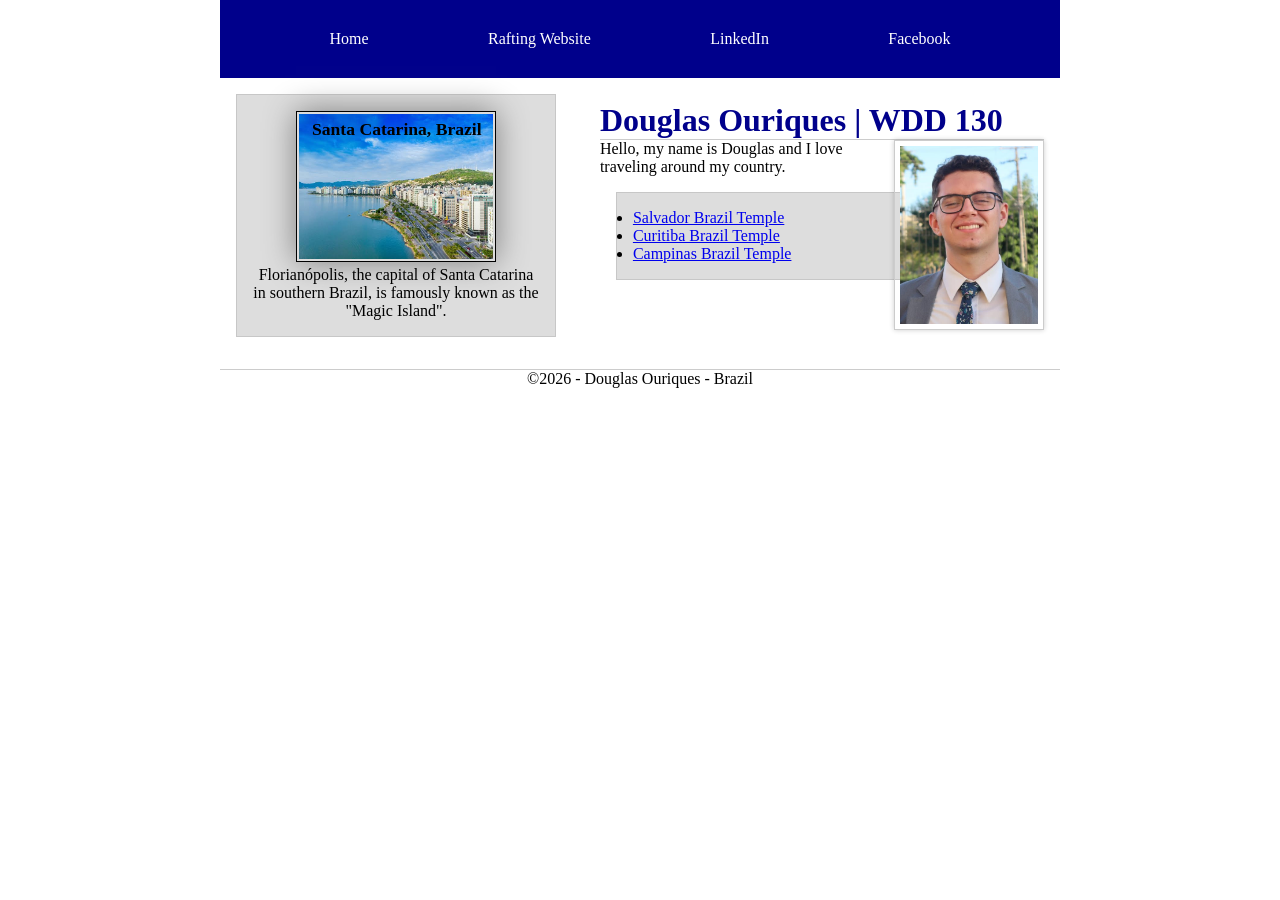
<file: index.html>
<!DOCTYPE html>
<html lang="en">

<head>
    <meta charset="UTF-8">
    <meta name="viewport" content="width=device-width, initial-scale=1.0">
    <title>Douglas Ouriques | WDD 130</title>
    <meta name="description" content="Home page of Douglas Ouriques for WDD 130 course, showcasing my personal background and interests in software development.">
    <meta name="author" content="Douglas Ouriques">
    <link rel="stylesheet" href="styles/styles.css">
</head>

<body>
    <header>
        <nav>
            <a href="#">Home</a>
            <a href="wwr/">Rafting Website</a>
            <a href="https://www.linkedin.com/" target="_blank" rel="noopener">LinkedIn</a>
            <a href="https://www.facebook.com/" target="_blank" rel="noopener">Facebook</a>
        </nav>
    </header>
    <div class="grid">
        <main>
            <h1>Douglas Ouriques | WDD 130</h1>
            <img src="images/profile.jpg" alt="Douglas Ouriques Profile Picture">
            <p>Hello, my name is Douglas and I love traveling around my country.</p>
            <ul class="box">
                <li><a href="https://www.churchofjesuschrist.org/temples/details/salvador-brazil-temple?lang=eng" target="_blank" rel="noopener">Salvador Brazil Temple</a></li>
                <li><a href="https://www.churchofjesuschrist.org/temples/details/curitiba-brazil-temple?lang=eng" target="_blank" rel="noopener">Curitiba Brazil Temple</a></li>
                <li><a href="https://www.churchofjesuschrist.org/temples/details/campinas-brazil-temple?lang=eng" target="_blank" rel="noopener">Campinas Brazil Temple</a></li>
            </ul>
        </main>
        <aside class="box">
            <h2>Santa Catarina, Brazil</h2>
            <img src="images/floripa.jpeg" alt="Picture of Florianópolis, Santa Catarina">
            <p>Florianópolis, the capital of Santa Catarina in southern Brazil, is famously known as the "Magic Island".</p>
        </aside>
    </div>
    <footer>
        <p>©2026 - Douglas Ouriques - Brazil</p>
    </footer>

</body>

</html>
</file>
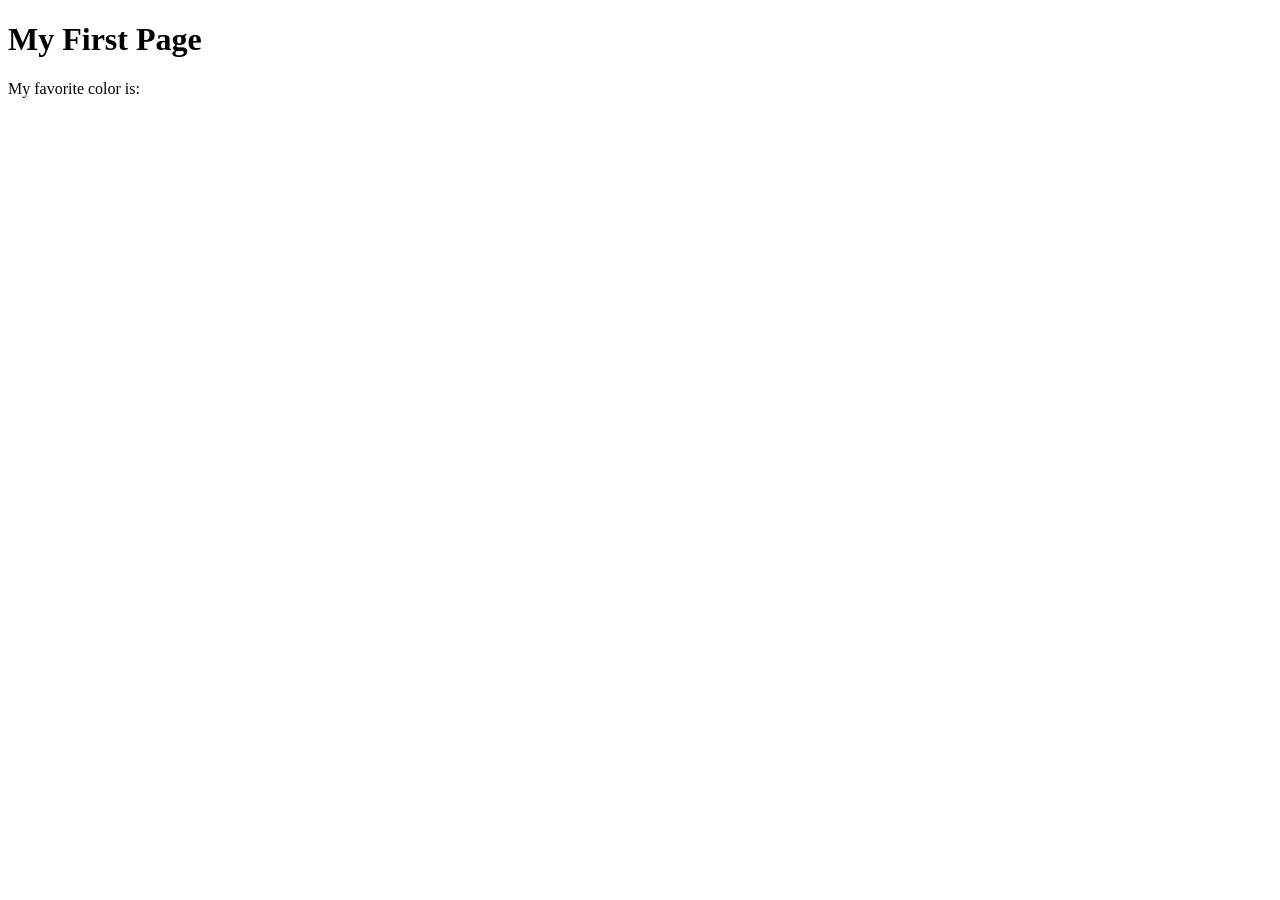
<file: week01/first-page.html>
<!DOCTYPE html>
<html lang="en">

<head>
    <meta charset="UTF-8">
    <meta name="viewport" content="width=device-width, initial-scale=1.0">
    <title>My First Page</title>
</head>

<body>
    <h1>My First Page</h1>
    <p>My favorite color is: </p>
</body>

</html>
</file>
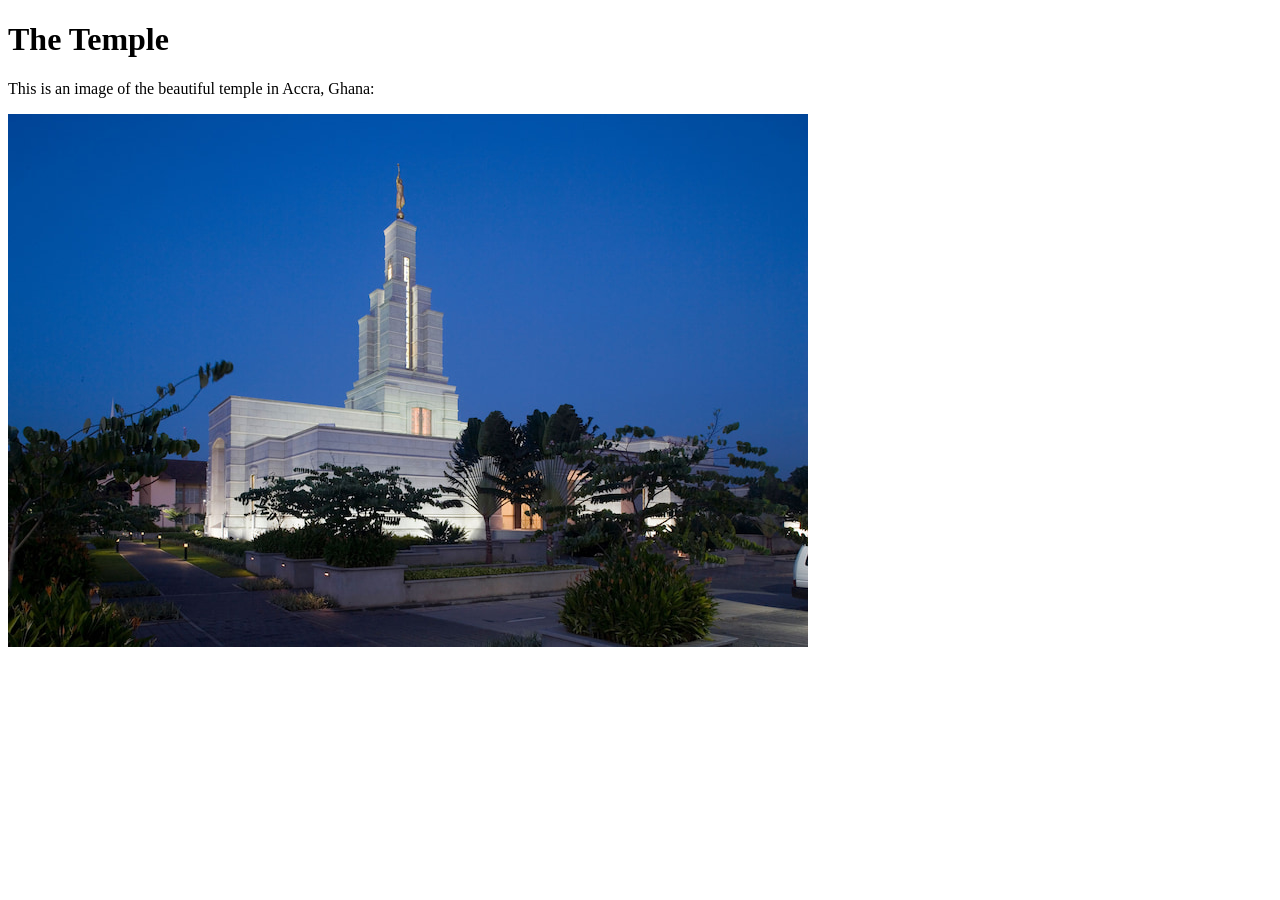
<file: week01/images-solution.html>
<!DOCTYPE html>
<html lang="en">

<head>
    <meta charset="UTF-8">
    <meta name="viewport" content="width=device-width, initial-scale=1.0">
    <title>Temple Image</title>
</head>

<body>
    <h1>The Temple</h1>
    <p>This is an image of the beautiful temple in Accra, Ghana:</p>
    <img src="images/temple-small.jpg" alt="The Accra Ghana Temple">

</body>

</html>
</file>
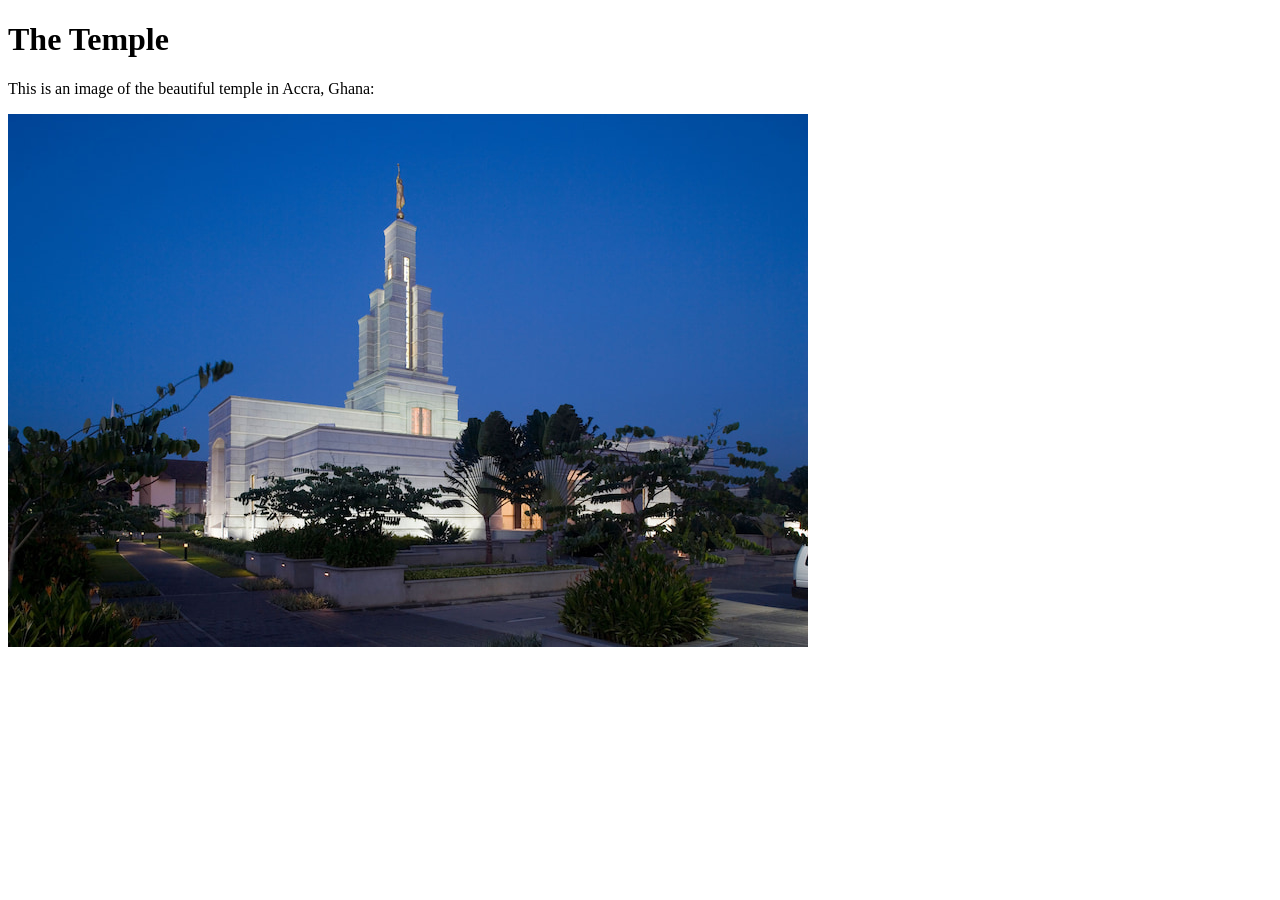
<file: week01/images.html>
<!DOCTYPE html>
<html lang="en">

<head>
    <meta charset="UTF-8">
    <meta name="viewport" content="width=device-width, initial-scale=1.0">
    <title>Temple Image</title>
</head>

<body>
    <h1>The Temple</h1>
    <p>This is an image of the beautiful temple in Accra, Ghana:</p>
    <img src="images/temple-small.jpg" alt="The Accra Ghana Temple" width="800" height="533">

</body>

</html>
</file>
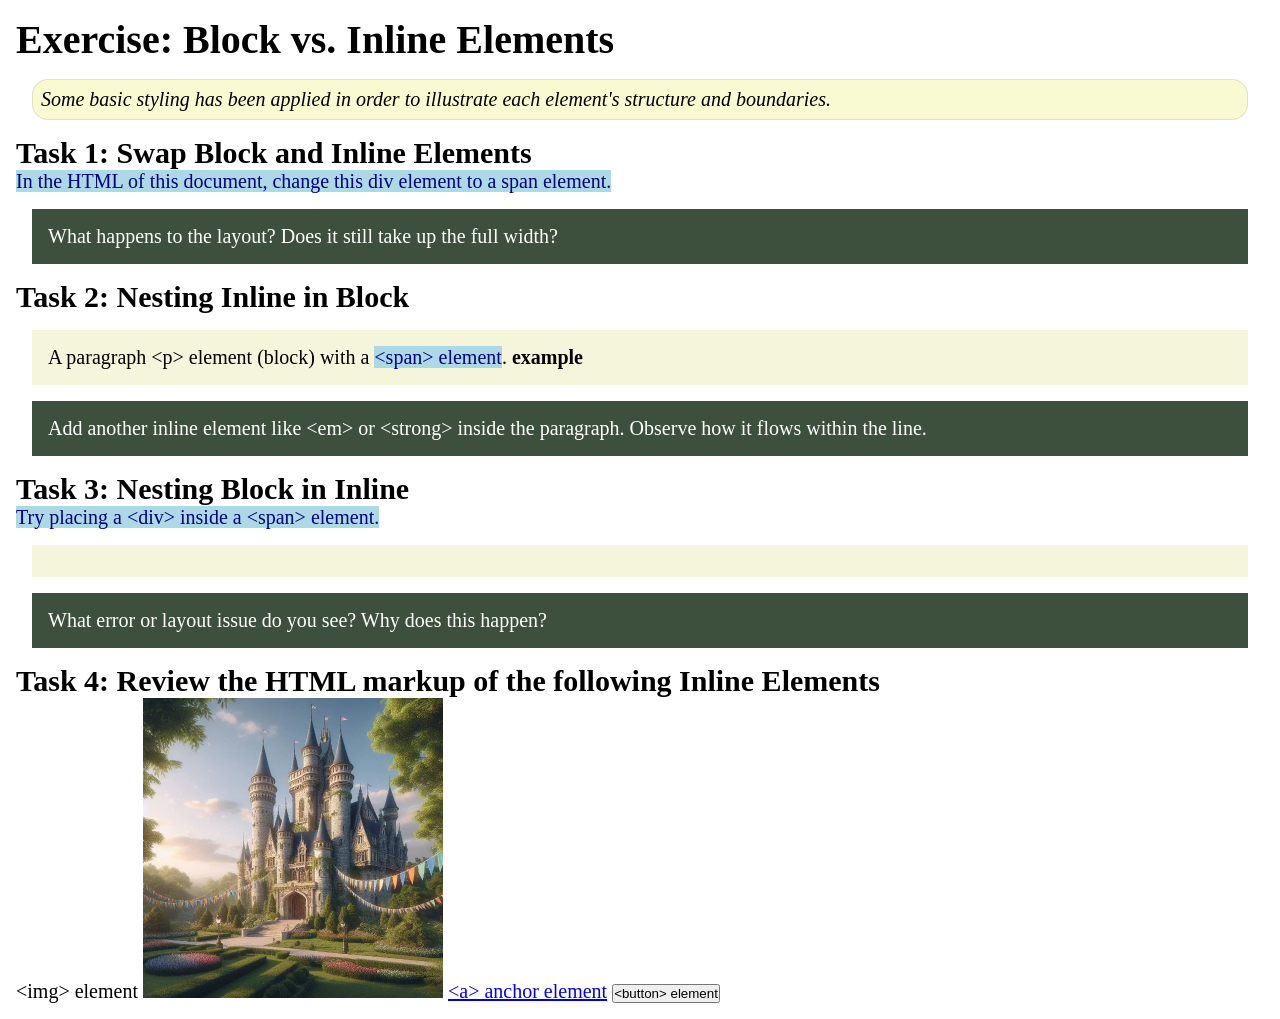
<file: week02/block-vs-inline.html>
<!DOCTYPE html>
<html lang="en">

<head>
    <meta charset="UTF-8">
    <meta name="viewport" content="width=device-width, initial-scale=1.0">
    <title>Exercise: Block vs. Inline Elements</title>
    <link rel="stylesheet" href="styles/block-vs-inline.css">
</head>

<body>
    <main>
        <h1>Exercise: Block vs. Inline Elements</h1>
        <p class="note">Some basic styling has been applied in order to illustrate each element's structure and boundaries.</p>

        <h2>Task 1: Swap Block and Inline Elements</h2>
        <span>In the HTML of this document, change this div element to a span element.</span>

        <p class="question">What happens to the layout? Does it still take up the full width?</p>

        <h2>Task 2: Nesting Inline in Block</h2>
        <p>A paragraph &lt;p&gt; element (block) with a <span>&lt;span&gt; element</span>.
            <strong>example</strong>
        </p>
        <p class="question">Add another inline element like &lt;em&gt; or &lt;strong&gt; inside the paragraph. Observe how it flows within the line.</p>

        <h2>Task 3: Nesting Block in Inline</h2>
        <span>Try placing a &lt;div&gt; inside a &lt;span&gt; element.
            <div></div>
        </span>
        <p class="question">What error or layout issue do you see? Why does this happen?</p>

        <h2>Task 4: Review the HTML markup of the following Inline Elements</h2>
        &lt;img&gt; element
        <img src="images/castle.webp" alt="placeholder image (images are inline)" width="300" height="300">
        <a href="https://churchofjesuschrist.org">&lt;a&gt; anchor element</a>
        <button type="button">&lt;button&gt; element</button>
    </main>
</body>

</html>
</file>
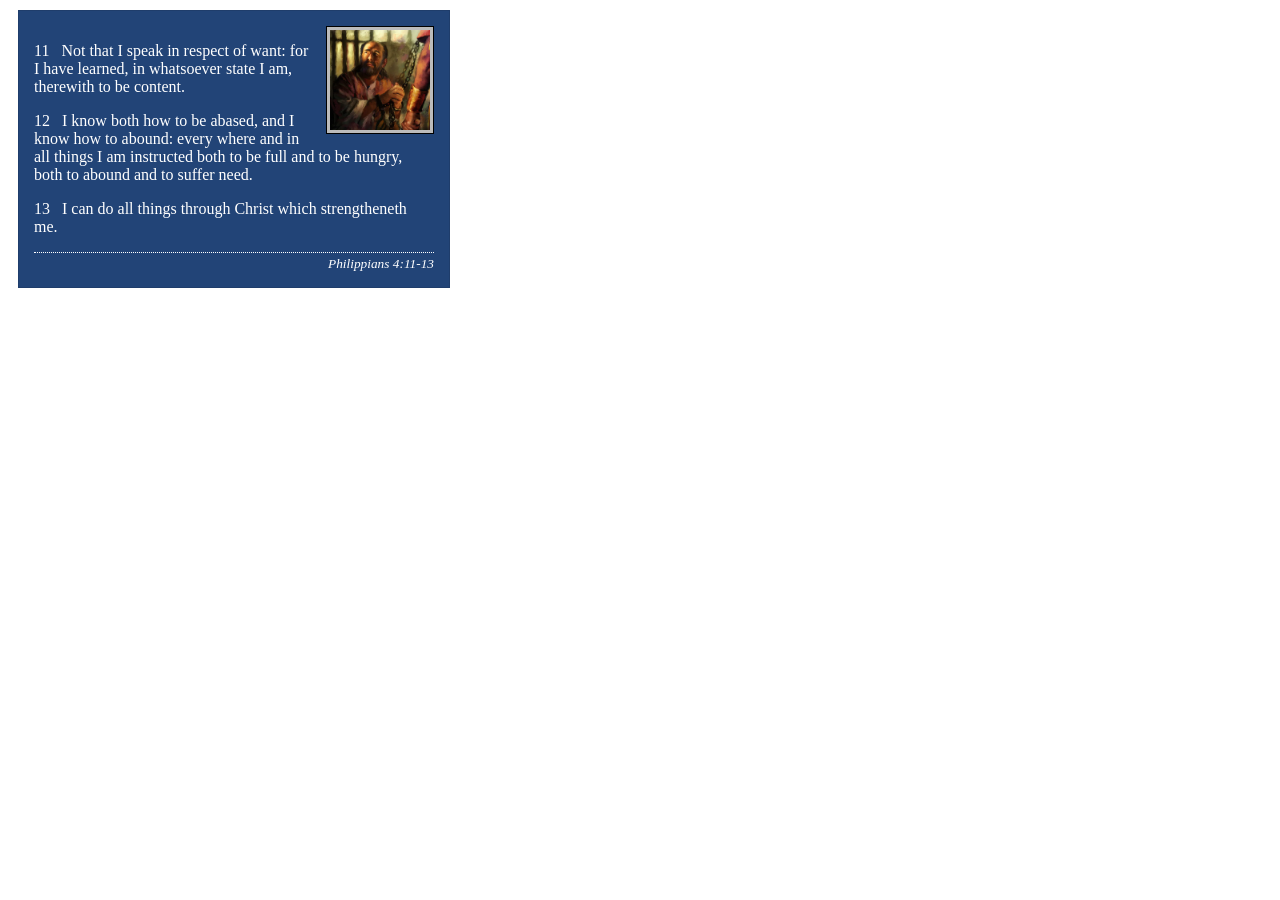
<file: week02/box-model-solution.html>
<!DOCTYPE html>
<html lang="en">

<head>
    <meta charset="UTF-8">
    <meta name="viewport" content="width=device-width, initial-scale=1.0">
    <title>Box Model Activity</title>
    <link rel="stylesheet" href="styles/box-model-solution.css">
</head>

<body>
    <main>
        <div class="callout">
            <img src="images/apostle-paul-imprisoned.webp" alt="Paul the Apostle - Imprisoned in Rome" width="200" height="200">
            <blockquote>
                <p>11 &nbsp; Not that I speak in respect of want: for I have learned, in whatsoever state I am, therewith to be content.</p>
                <p>12 &nbsp; I know both how to be abased, and I know how to abound: every where and in all things I am instructed both to be full and to be hungry, both to abound and to suffer need.</p>
                <p>13 &nbsp; I can do all things through Christ which strengtheneth me.</p>
            </blockquote>
            <cite>Philippians 4:11-13</cite>
        </div>
    </main>
</body>

</html>
</file>
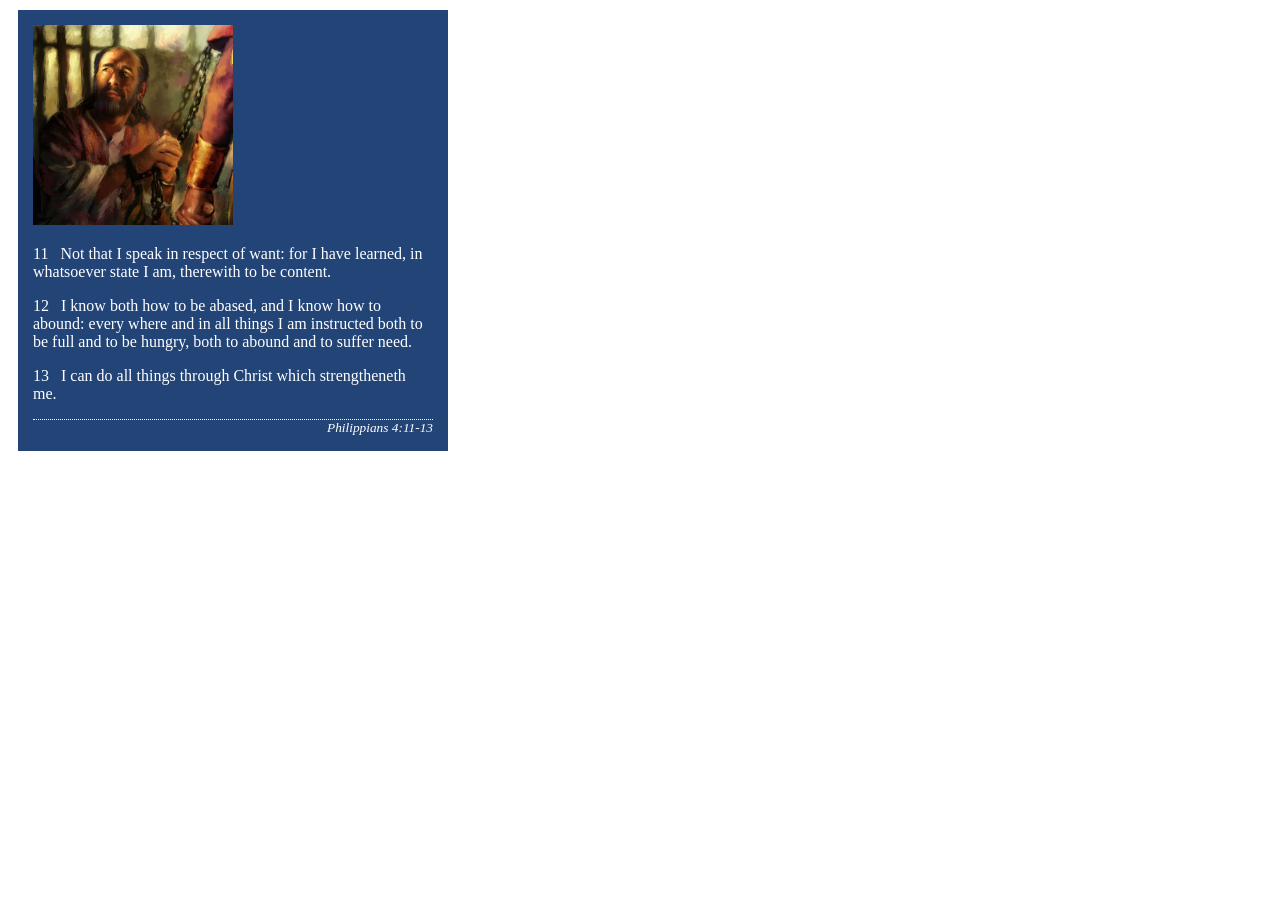
<file: week02/box-model.html>
<!DOCTYPE html>
<html lang="en">

<head>
    <meta charset="UTF-8">
    <meta name="viewport" content="width=device-width, initial-scale=1.0">
    <title>Box Model Activity</title>
    <link rel="stylesheet" href="styles/box-model.css">
</head>

<body>
    <main>
        <div class="callout">
            <img src="images/apostle-paul-imprisoned.webp" alt="Paul the Apostle - Imprisoned in Rome" width="200" height="200">
            <blockquote>
                <p>11 &nbsp; Not that I speak in respect of want: for I have learned, in whatsoever state I am, therewith to be content.</p>
                <p>12 &nbsp; I know both how to be abased, and I know how to abound: every where and in all things I am instructed both to be full and to be hungry, both to abound and to suffer need.</p>
                <p>13 &nbsp; I can do all things through Christ which strengtheneth me.</p>
            </blockquote>
            <cite>Philippians 4:11-13</cite>
        </div>
    </main>
</body>

</html>
</file>
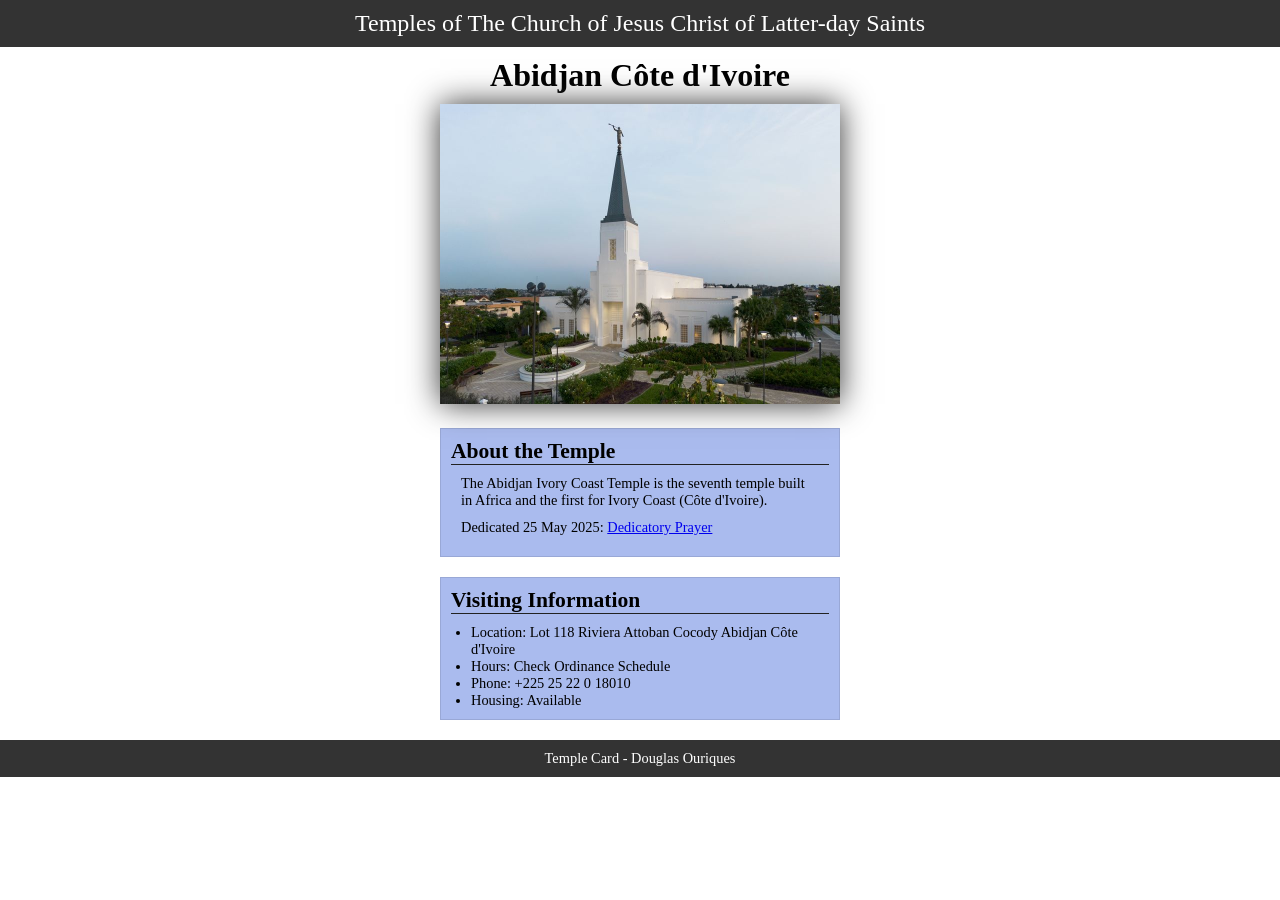
<file: week02/temple.html>
<!DOCTYPE html>
<html lang="en">

<head>
    <meta charset="UTF-8">
    <meta name="viewport" content="width=device-width, initial-scale=1.0">
    <title>Temple Card - Abidjan Côte d'Ivoire</title>
    <link rel="stylesheet" href="styles/temple.css">
</head>

<body>
    <header>
        <p>Temples of The Church of Jesus Christ of Latter-day Saints</p>
    </header>
    <main>
        <h1>Abidjan Côte d'Ivoire</h1>
        <picture>
            <img src="images/abidjan-ivory-coast.jpeg" alt="Abidjan Côte d'Ivoire Temple">
        </picture>
        <section>
            <h2>About the Temple</h2>
            <p>The Abidjan Ivory Coast Temple is the seventh temple built in Africa and the first for Ivory Coast (Côte d'Ivoire).</p>
            <p>Dedicated 25 May 2025: <a href="https://www.churchofjesuschrist.org/temples/dedicatory-prayer/abidjan-ivory-coast-temple/2025-05-25?lang=eng" target="_blank" rel="noopener noreferrer">Dedicatory Prayer</a></p>
        </section>
        <section>
            <h2>Visiting Information</h2>
            <ul>
                <li>Location: Lot 118 Riviera Attoban Cocody Abidjan Côte d'Ivoire</li>
                <li>Hours: Check Ordinance Schedule</li>
                <li>Phone: +225 25 22 0 18010</li>
                <li>Housing: Available</li>
            </ul>
        </section>
    </main>
    <footer>
        <p>Temple Card - Douglas Ouriques</p>
    </footer>
</body>

</html>
</file>
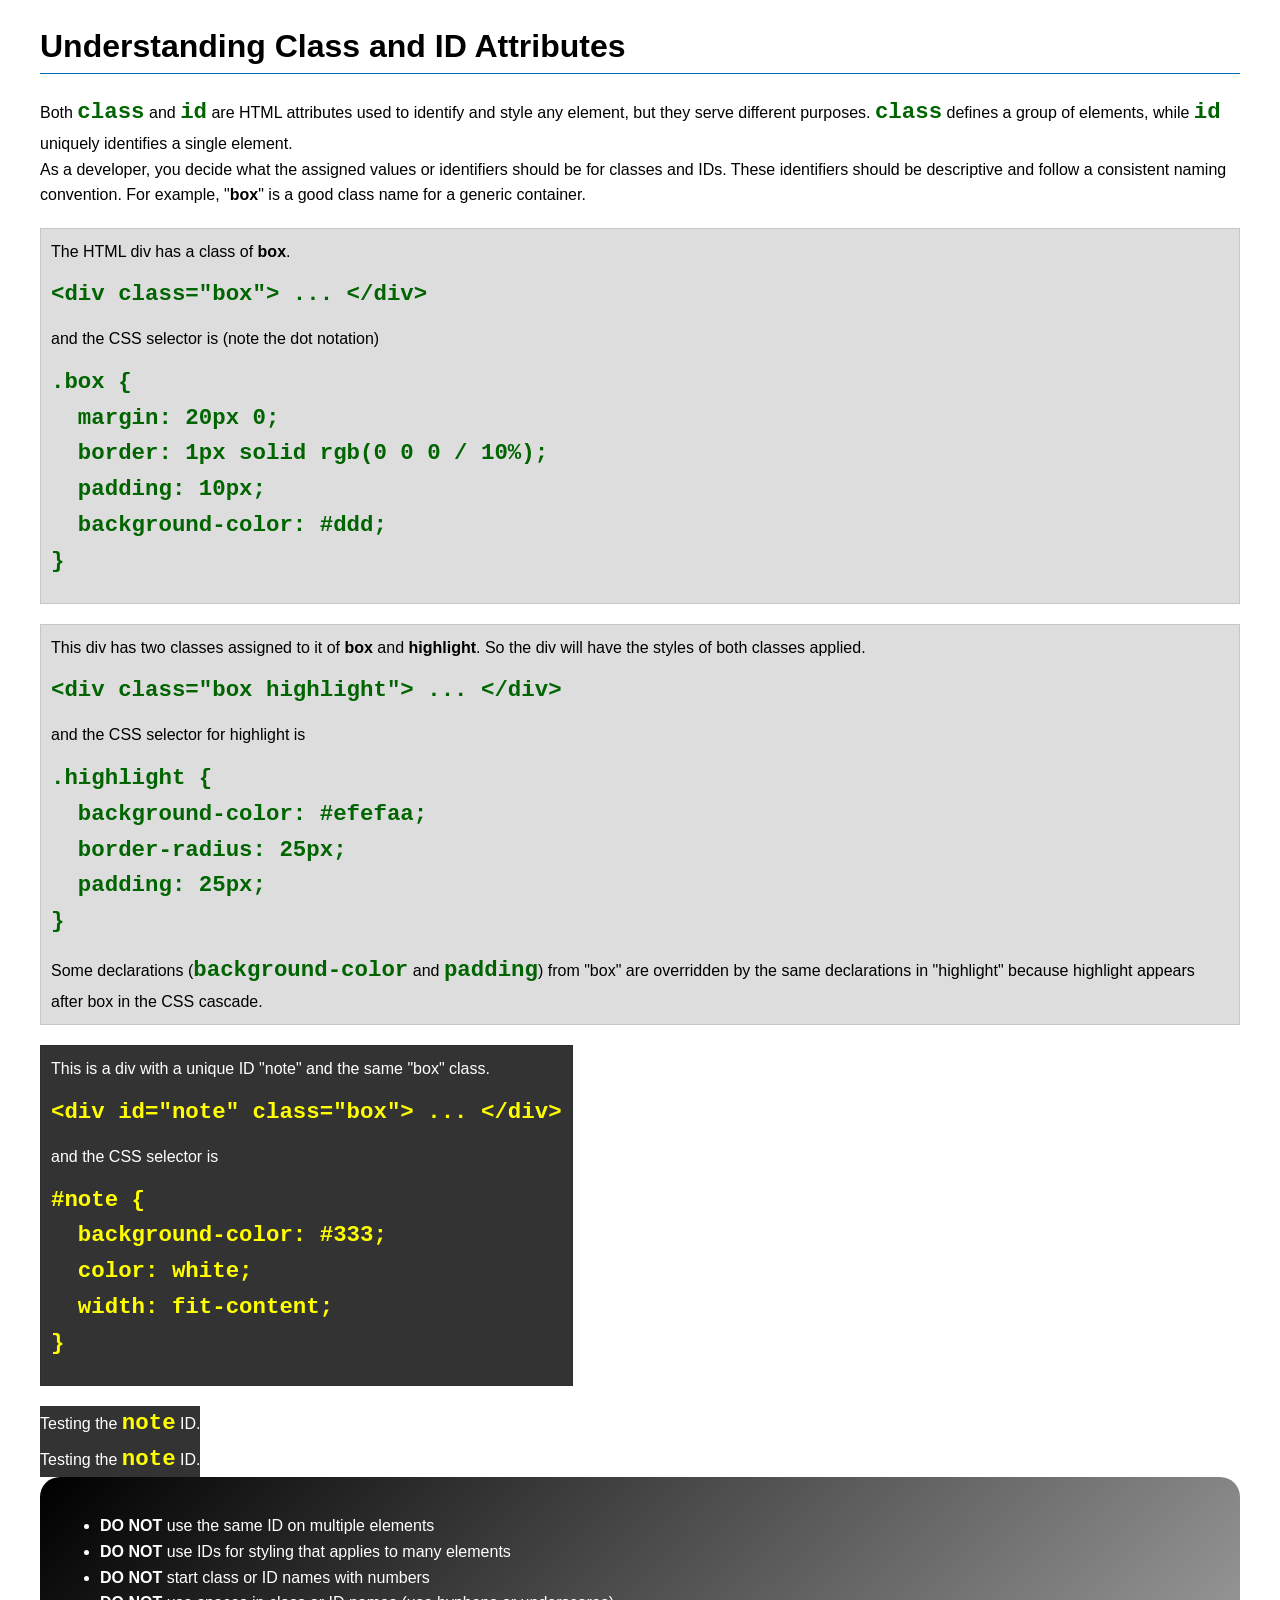
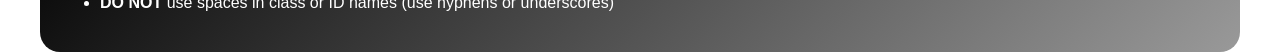
<file: week03/class-and-id.html>
<!-- To add a comment press (ctrl) + (/) -->

<!DOCTYPE html>
<html lang="en">

<head>
    <meta charset="UTF-8">
    <meta name="viewport" content="width=device-width, initial-scale=1.0">
    <title>Class vs ID Attributes</title>
    <link rel="stylesheet" href="styles/class-and-id.css">
</head>

<body>
    <h1>Understanding Class and ID Attributes</h1>
    <p>Both <code>class</code> and <code>id</code> are HTML attributes used to identify and style any element, but they serve different purposes. <code>class</code> defines a group of elements, while <code>id</code> uniquely identifies a single element.</p>
    <p>As a developer, you decide what the assigned values or identifiers should be for classes and IDs. These identifiers should be descriptive and follow a consistent naming convention. For example, "<strong>box</strong>" is a good class name for a generic container.</p>
    <div class="box">
        <p>The HTML div has a class of <strong>box</strong>.</p>
        <pre><code class="html">&lt;div class="box"&gt; ... &lt;/div&gt;</code></pre>
        and the CSS selector is (note the dot notation)
        <pre><code class="css">.box {
  margin: 20px 0;
  border: 1px solid rgb(0 0 0 / 10%);
  padding: 10px;
  background-color: #ddd; 
}</code></pre>
    </div>

    <div class="box">
        <p>This div has two classes assigned to it of <strong>box</strong> and <strong>highlight</strong>. So the div will have the styles of both classes applied.</p>
        <pre><code class="html">&lt;div class="box highlight"&gt; ... &lt;/div&gt;</code></pre>
        and the CSS selector for highlight is
        <pre><code class="css">.highlight {
  background-color: #efefaa;
  border-radius: 25px;
  padding: 25px;
}</code></pre>
        <p>Some declarations (<code>background-color</code> and <code>padding</code>) from "box" are overridden by the same declarations in "highlight" because highlight appears after box in the CSS cascade.</p>
    </div>

    <div id="note" class="box">
        <p>This is a div with a unique ID "note" and the same "box" class.</p>
        <pre><code class="html">&lt;div id="note" class="box"&gt; ... &lt;/div&gt;</code></pre>
        and the CSS selector is
        <pre><code class="css">#note {
  background-color: #333;
  color: white;
  width: fit-content;
}</code></pre>
    </div>

    <div id="note">
        <p>Testing the <code>note</code> ID.</p>
    </div>

    <div id="note">
        <p>Testing the <code>note</code> ID.</p>
    </div>

    <section id="best-practice">
        <ul>
            <li><strong>DO NOT</strong> use the same ID on multiple elements</li>
            <li><strong>DO NOT</strong> use IDs for styling that applies to many elements</li>
            <li><strong>DO NOT</strong> start class or ID names with numbers</li>
            <li><strong>DO NOT</strong> use spaces in class or ID names (use hyphens or underscores)</li>
        </ul>
    </section>

</body>

</html>
</file>
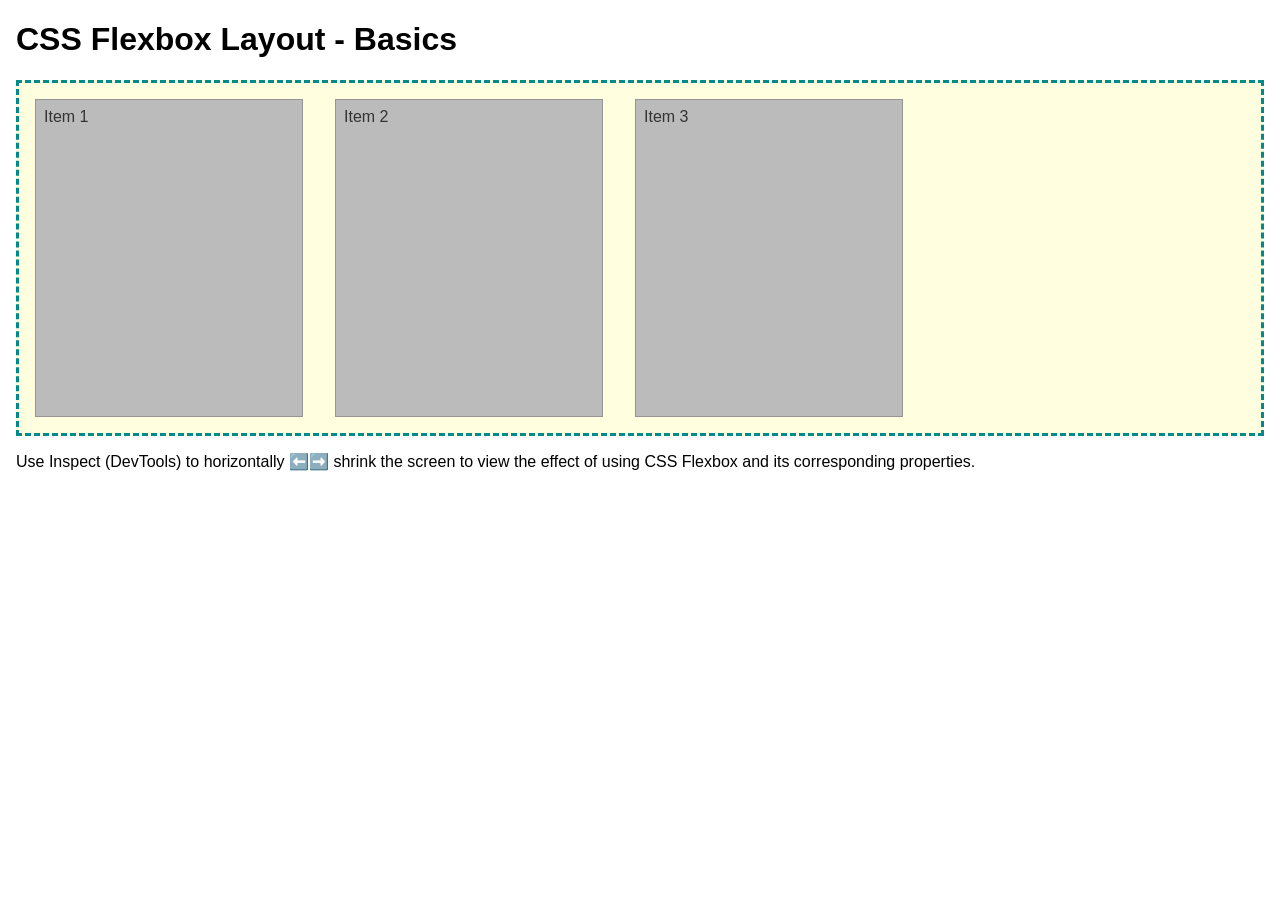
<file: week04/flexbox-layout.html>
<!DOCTYPE html>
<html lang="en">

<head>
    <meta charset="UTF-8">
    <meta name="viewport" content="width=device-width, initial-scale=1.0">
    <title>CSS Flexbox Layout - Basics</title>
    <link rel="stylesheet" href="styles/flexbox.css">
</head>

<body>
    <main>
        <h1>CSS Flexbox Layout - Basics</h1>
        <div class="flex-container">
            <div class="flex-item item1">Item 1</div>
            <div class="flex-item item2">Item 2</div>
            <div class="flex-item item3">Item 3</div>
        </div>
        <p>Use Inspect (DevTools) to horizontally ⬅️➡️ shrink the screen to view the effect of using CSS Flexbox and its corresponding properties.</p>
    </main>
</body>

</html>
</file>
<file: styles/styles.css>
* {
    margin: 0;
    padding: 0;
    box-sizing: border-box;
}

:root {
    --primary-color: darkblue;
    --border-default: 1px solid #ccc;
    --spacing-large: 20px;
    --img-width-default: 150px;
}

nav {
    background-color: var(--primary-color);
    padding: 10px;
    display: flex;
    justify-content: space-evenly;
    align-items: center;
}

nav a {
    color: white;
    display: block;
    padding: var(--spacing-large);
    text-decoration: none;
}

h1 {
    color: var(--primary-color);
    border-bottom: 1px solid #ccc;
}

img {
    width: var(--img-width-default);
    height: auto;
    border: 1px solid black;
    padding: 2px;
    box-shadow: 0 0 30px gray;
}

p {
    padding: 0;
}

header,
.grid,
footer {
    max-width: 840px;
    margin: 0 auto;
}

.grid {
    display: grid;
    align-items: center;
}

main {
    grid-column: 2 / 3;
    margin: 1rem;
}

aside {
    width: 20em;
    text-align: center;
    position: relative;
    grid-column: 1 / 2;
    grid-row: 1 / 2;
}

aside h2 {
    position: absolute;
    top: 24px;
    left: 75px;
    font-size: 1.1rem;
}

aside img {
    width: 200px;
    height: auto;
}

main img {
    width: var(--img-width-default);
    height: auto;
    border: var(--border-default);
    padding: 5px;
    box-shadow: 0 0 5px rgba(0, 0, 0, 0.2);
    float: right;
}

footer {
    margin-top: 1em;
    border-top: var(--border-default);
    text-align: center;
}

/* Class Selectors */

.box {
    margin: 1rem;
    border: 1px solid rgb(0 0 0 / 10%);
    padding: 1rem;
    background-color: #ddd;
    color: #000;
}
</file>
<file: week02/styles/block-vs-inline.css>
* {
    margin: 0;
    padding: 0;
}

body {
    font-size: 20px;
    margin: 1rem;
}

p,
div {
    background-color: beige;
    margin: 1rem;
    padding: 1rem;
}

span {
    color: navy;
    background-color: lightblue;
}

code {
    margin: 0;
    padding: 0;
    color: green;
    font-size: 1.2rem;
}

.note {
    font-style: italic;
    background-color: lightgoldenrodyellow;
    border-radius: 1rem;
    border: 1px solid rgb(0 0 0 / 10%);
    margin: 1rem;
    padding: .5rem;
}

.question {
    background-color: #3d503d;
    color: #fff;
}
</file>
<file: week02/styles/box-model-solution.css>
.callout {
    max-width: 400px;
    margin: 10px;
    border: 1px solid rgb(0 0 0 / 10%);
    padding: 15px;
    background-color: #247;
    color: #fff;
}

.callout img {
    float: right;
    margin: 0 0 10px 15px;
    border: 1px solid #000;
    padding: 3px;
    background-color: #bbb;
    width: 100px;
    height: auto;
}

blockquote {
    margin: 0;
}

cite {
    display: block;
    border-top: 1px dotted #fff;
    padding-top: 3px;
    text-align: right;
    font-size: smaller;
}
</file>
<file: week02/styles/box-model.css>
.callout {
    max-width: 400px;
    margin: 10px;
    border: 1px solid rgb(0 0 0 /0, 1);
    padding: 15px;
    background-color: #247;
    color: white;

    .callout img {
        float: right;
        margin: 0 0 10px 15px;
        border: 1px solid black;
        padding: 3px;
        background-color: white;
        width: 100px;
        height: auto;
    }

    blockquote {
        margin: 0;
    }

    cite {
        display: block;
        border-top: 1px dotted white;
        text-align: right;
        font-size: smaller;
    }
</file>
<file: week02/styles/temple.css>
* {
    margin: 0;
    padding: 0;
}

header,
footer {
    background-color: #333;
    color: #fff;
    padding: 10px;
    text-align: center;
    font-size: 24px;

}

main {
    width: 400px;
    margin: 0 auto;
}

h1 {
    margin: 10px;
    text-align: center;
}

h2 {
    border-bottom: 1px solid #222;
}

img {
    width: 100%;
    height: auto;
    box-shadow: 0 0 30px #333;
}

section {
    margin: 20px 0;
    border: 1px solid rgb(0 0 0 / 10%);
    padding: 10px;
    background-color: #abe;
    font-size: .9rem;
}

section p {
    margin: 10px;
}

ul {
    margin: 10px 20px 0;
}

footer {
    font-size: .9rem;
}
</file>
<file: week03/styles/class-and-id.css>
body {
    font-family: Arial, sans-serif;
    line-height: 1.6;
    margin: 0;
    padding: 0 40px;
}

h1 {
    border-bottom: 1px solid rgb(0 110 182);
    padding-bottom: 0;
}

p {
    margin: 0;
}

code {
    color: darkgreen;
    font-weight: 700;
    font-size: 1.4rem;
}

/* Class examples - can be reused */
.box {
    margin: 20px 0;
    border: 1px solid rgb(0 0 0 / 10%);
    padding: 10px;
    background-color: #ddd;
    /* this is shorthand for #dddddd */
}

.highlight {
    background-color: #efefaa;
    border-radius: 25px;
    padding: 25px;
}

/* ID examples - should be unique */

#note {
    background-color: #333;
    color: white;
    width: fit-content;
}

#note code {
    color: yellow;
}

#best-practice {
    background: linear-gradient(135deg, #000 0%, #999 100%);
    color: white;
    border-radius: 20px;
    padding: 20px;
}
</file>
<file: week04/styles/flexbox.css>
body {
    font-family: Helvetica, Arial, sans-serif;
    margin: 1rem;
}

.flex-container {
    border: 3px dashed darkcyan;
    background-color: lightyellow;
    display: flex;
    flex-wrap: wrap;
}

.flex-item {
    width: 250px;
    margin: 1rem;
    border: 1px solid rgb(0 0 0 / 20%);
    padding: 0.5rem;
    background-color: #bbb;
    color: #333;
}

.item1 {
    min-height: 100px;
}

.item2 {
    min-height: 200px;
}

.item3 {
    min-height: 300px;
}
</file>
